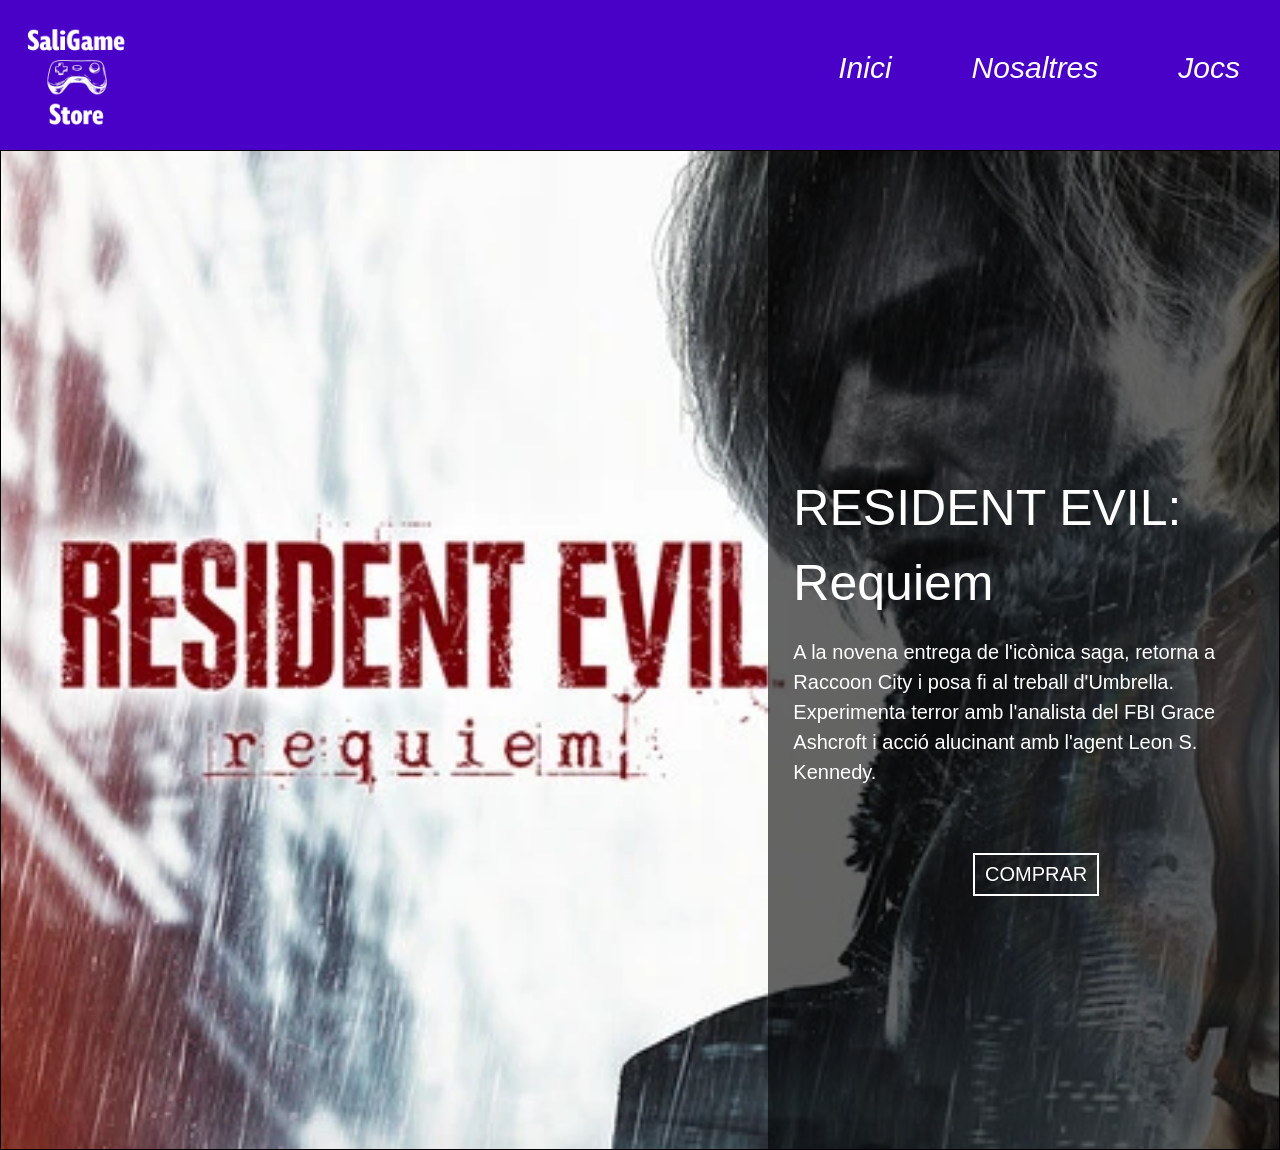
<file: index.html>
<!DOCTYPE html>
<html lang="ca">

<head>
    <meta charset="UTF-8">
    <meta name="viewport" content="width=device-width, initial-scale=1.0">
    <title>SaliGame Store</title>
    <link type="text/css" rel="stylesheet" href="./css/estils.css">
    <link href="https://cdn.jsdelivr.net/npm/bootstrap@5.3.8/dist/css/bootstrap.min.css" rel="stylesheet" integrity="sha384-sRIl4kxILFvY47J16cr9ZwB07vP4J8+LH7qKQnuqkuIAvNWLzeN8tE5YBujZqJLB" crossorigin="anonymous">
</head>

<body>
    <header>
        <div class="contenedor-encabezado">
            <div class="logo">
                <img src="./img/logo.webp" class="logo-imagen">
            </div>
            <nav>
                <ul>
                    <li class="lista-encabezado-actual"><a href="#">Inici</a></li>
                    <li class="lista-encabezado"><a href="sobrenosotros_cat.html">Nosaltres</a></li>
                    <li class="lista-encabezado"><a href="juegos_cat.html">Jocs</a></li>
                </ul>
            </nav>
        </div>
    </header>
    <div class="contenedor_juego_nuevo">
        <div class="contenedor_juego_nuevo_texto">
            <p class="juego_nuevo_titulo">RESIDENT EVIL: Requiem</p>
            <p class="juego_nuevo_subtitulo">A la novena entrega de l'icònica saga, retorna a Raccoon City i posa fi al treball d'Umbrella. Experimenta terror amb l'analista del FBI Grace Ashcroft i acció alucinant amb l'agent Leon S. Kennedy.</p>
            <a href="juegos/re_requiem_cat.html" class="boton_juego_nuevo">COMPRAR</a>
        </div>
    </div>

</body>

</html>
</file>
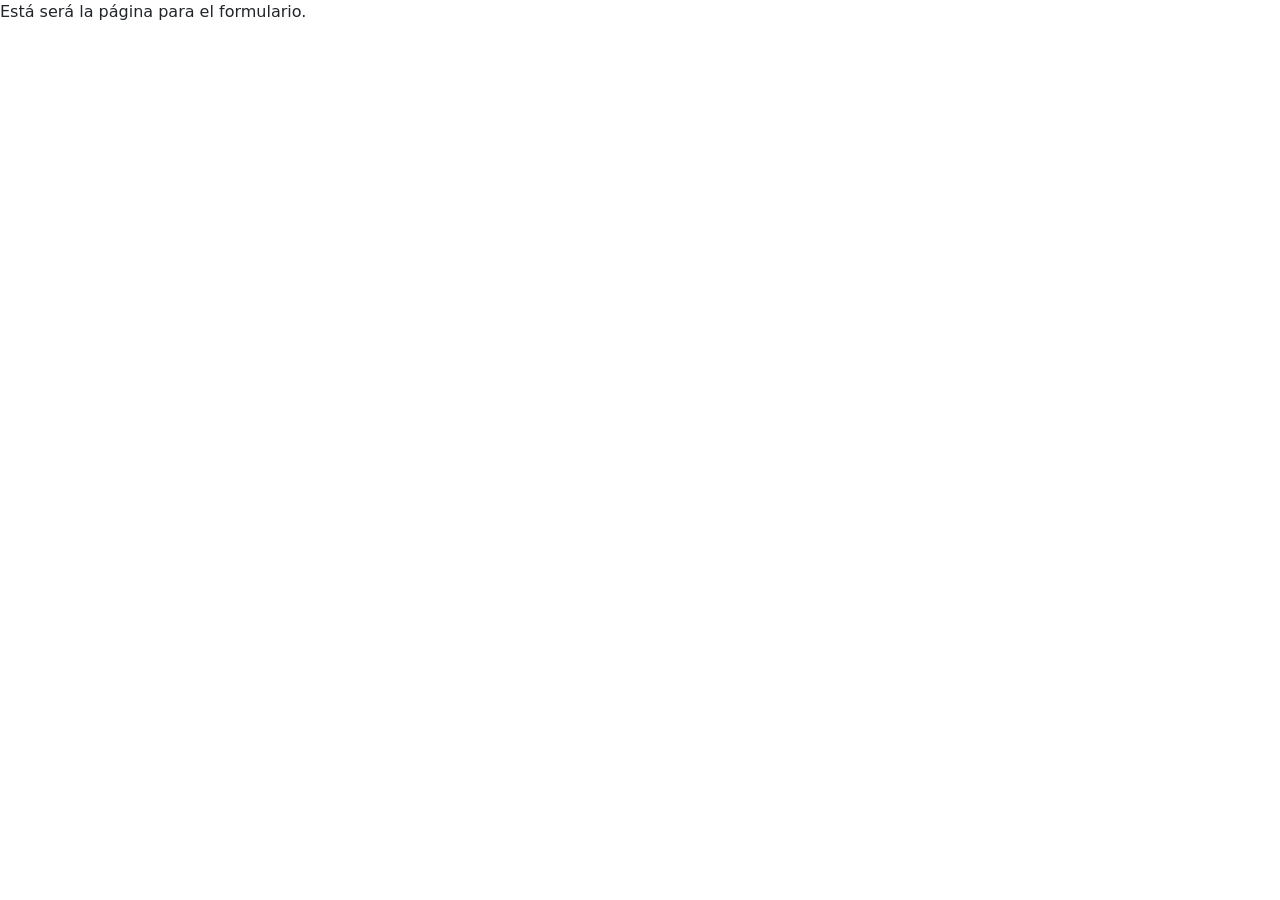
<file: formulario.html>
<!DOCTYPE html>
<html lang="ca">

<head>
    <meta charset="UTF-8">
    <meta name="viewport" content="width=device-width, initial-scale=1.0">
    <title>Formulario</title>
    <link type="text/css" rel="stylesheet" href="./css/estils.css">
    <link href="https://cdn.jsdelivr.net/npm/bootstrap@5.3.8/dist/css/bootstrap.min.css" rel="stylesheet" integrity="sha384-sRIl4kxILFvY47J16cr9ZwB07vP4J8+LH7qKQnuqkuIAvNWLzeN8tE5YBujZqJLB" crossorigin="anonymous">
</head>
<body>
    Está será la página para el formulario.
</body>
</file>
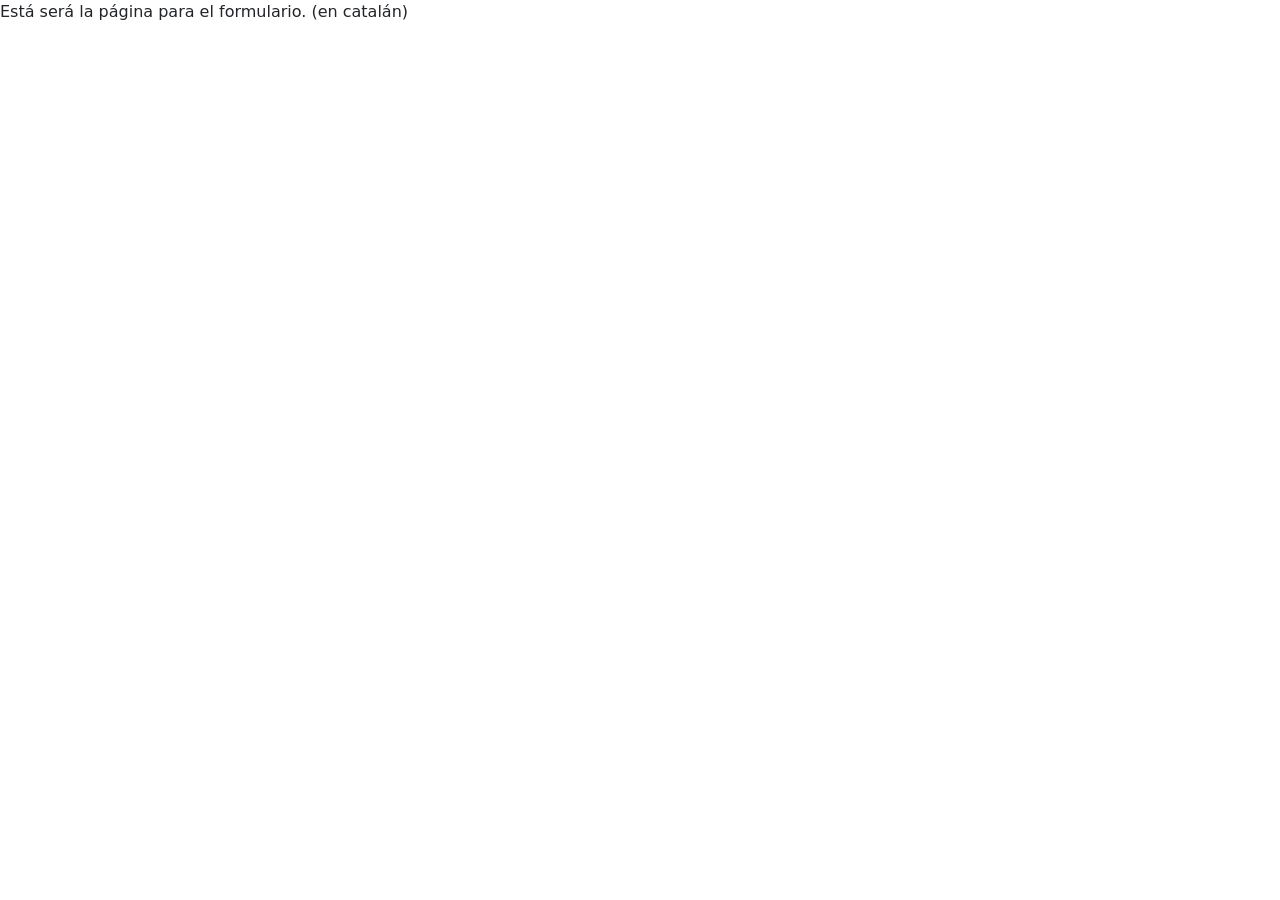
<file: formulario_cat.html>
<!DOCTYPE html>
<html lang="ca">

<head>
    <meta charset="UTF-8">
    <meta name="viewport" content="width=device-width, initial-scale=1.0">
    <title>Formulario</title>
    <link type="text/css" rel="stylesheet" href="./css/estils.css">
    <link href="https://cdn.jsdelivr.net/npm/bootstrap@5.3.8/dist/css/bootstrap.min.css" rel="stylesheet" integrity="sha384-sRIl4kxILFvY47J16cr9ZwB07vP4J8+LH7qKQnuqkuIAvNWLzeN8tE5YBujZqJLB" crossorigin="anonymous">
</head>
<body>
    Está será la página para el formulario. (en catalán)
</body>
</file>
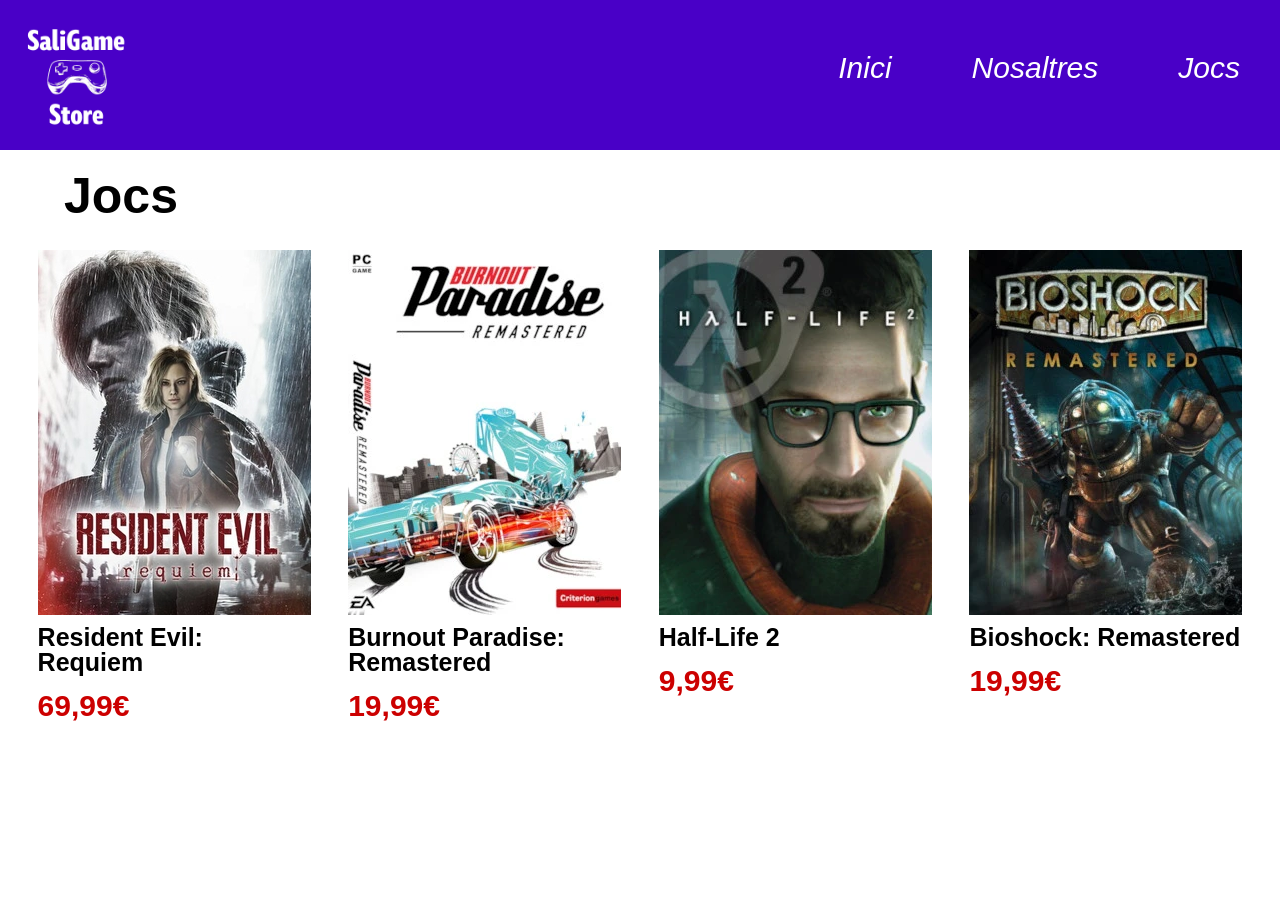
<file: juegos_cat.html>
<!DOCTYPE html>
<html lang="ca">

<head>
    <meta charset="UTF-8">
    <meta name="viewport" content="width=device-width, initial-scale=1.0">
    <title>Jocs</title>
    <link type="text/css" rel="stylesheet" href="./css/estils.css">
    <link href="https://cdn.jsdelivr.net/npm/bootstrap@5.3.8/dist/css/bootstrap.min.css" rel="stylesheet" integrity="sha384-sRIl4kxILFvY47J16cr9ZwB07vP4J8+LH7qKQnuqkuIAvNWLzeN8tE5YBujZqJLB" crossorigin="anonymous">
</head>
<body>
    <header>
        <div class="contenedor-encabezado">
            <div class="logo">
                <img src="./img/logo.webp" class="logo-imagen">
            </div>
            <nav>
                <ul>
                    <li class="lista-encabezado-actual"><a href="index.html">Inici</a></li>
                    <li class="lista-encabezado"><a href="sobrenosotros_cat.html">Nosaltres</a></li>
                    <li class="lista-encabezado"><a href="juegos_cat.html">Jocs</a></li>
                </ul>
            </nav>
        </div>
    </header>
    <div class="contenedor_productos_arriba">
        <h1 class="lista_juegos_titulo">Jocs</h1>
    </div>
    <div class="contenedor_productos">
        <div class="contenedor_productos_juego">
            <a href="juegos/re_requiem_cat.html"><img src="img/requiem_vert.webp"></a>
            <p class="productos_titulo">Resident Evil: Requiem</p>
            <p class="productos_precio">69,99€</p>
        </div>
        <div class="contenedor_productos_juego">
            <a href="juegos/burnoutparadise_cat.html"><img src="img/burnoutparadise_vert.webp"></a>
            <p class="productos_titulo">Burnout Paradise: Remastered</p>
            <p class="productos_precio">19,99€</p>
        </div>
        <div class="contenedor_productos_juego">
            <a href="juegos/halflife2_cat.html"><img src="img/halflife2_vert.webp"></a>
            <p class="productos_titulo">Half-Life 2</p>
            <p class="productos_precio">9,99€</p>
        </div>
        <div class="contenedor_productos_juego">
            <a href="juegos/bioshock_cat.html"><img src="img/bioshock_vert.webp"></a>
            <p class="productos_titulo">Bioshock: Remastered</p>
            <p class="productos_precio">19,99€</p>
        </div>
    </div>
</body>
</file>
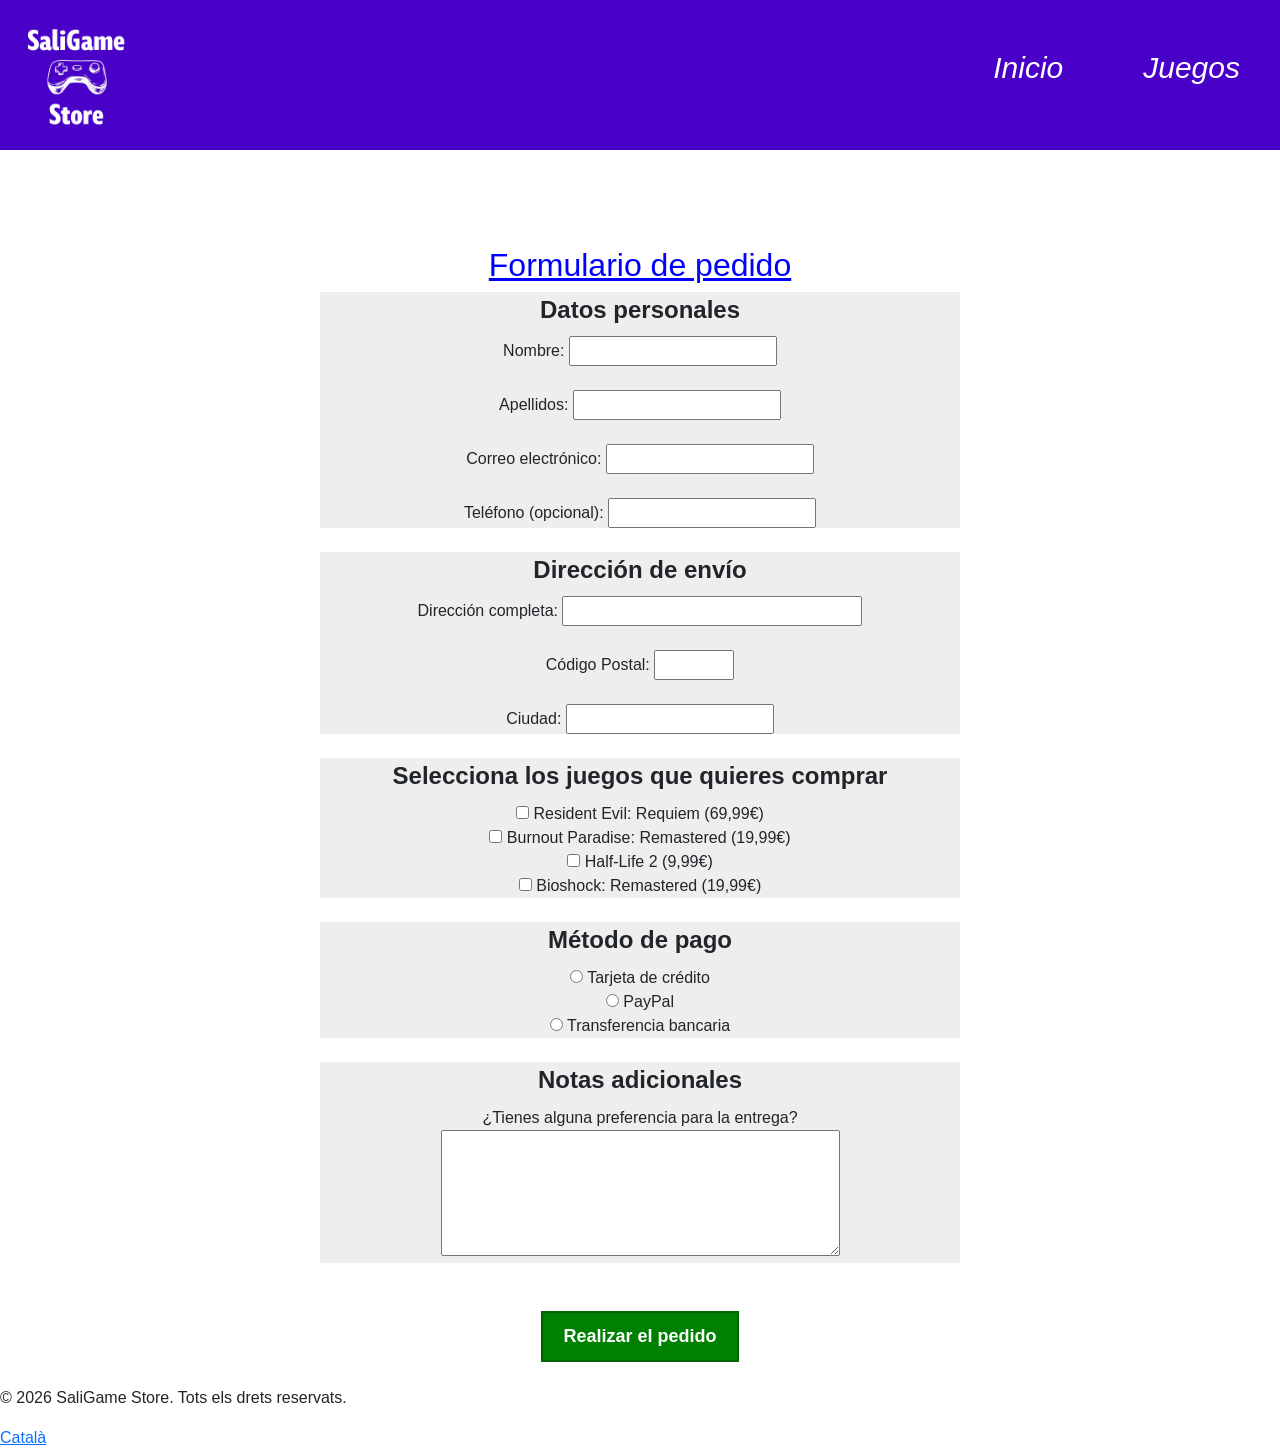
<file: es/formulario_es.html>
<!DOCTYPE html>
<html lang="es">
<head>
    <meta charset="UTF-8"> 
    <meta name="viewport" content="width=device-width, initial-scale=1.0">
    <title>Formulario de pedido - SaliGame Store</title> <!-- Título de la pestaña -->
    <link type="text/css" rel="stylesheet" href="../css/estils.css"> <!-- CSS -->
    <link rel="icon" type="image/webp" href="../img/logo.webp"> <!-- Icona -->
    <link href="https://cdn.jsdelivr.net/npm/bootstrap@5.3.8/dist/css/bootstrap.min.css" rel="stylesheet" integrity="sha384-sRIl4kxILFvY47J16cr9ZwB07vP4J8+LH7qKQnuqkuIAvNWLzeN8tE5YBujZqJLB" crossorigin="anonymous"> <!-- Bootstrap -->
</head>

<body>
    <header> <!-- Parte superior de la página (encabezado) -->
        <div class="contenedor-encabezado"> <!-- Caja para el menú de navegación y el logo -->
            <div class="logo"> <!-- Caja del logo -->
                <img src="../img/logo.webp" class="logo-imagen" alt="Logo de SaliGame"> <!-- Imagen del logo -->
            </div>
            <nav> <!-- Menú de navegación -->
                <ul> <!-- Lista de botones del menú -->
                    <li class="lista-encabezado"><a href="../es/index.html">Inicio</a></li> <!-- Botón de inicio -->
                    <li class="lista-encabezado-actual"><a href="../es/juegos_es.html">Juegos</a></li> <!-- Botón de juegos actual -->
                </ul>
            </nav>
        </div>
        <div class="header-info"> <!-- Barra de información de la tienda -->
            <h1 class="header-titol">SaliGame Store</h1> <!-- Título principal de la tienda -->
            <p class="header-descripcio">Tu tienda de videojuegos de confianza. Descubre los mejores títulos al mejor precio.</p> <!-- Descripción de la tienda -->
        </div>
    </header>

    <center> <!-- Etiqueta para centrar todo el texto -->
        <h2 style="color: blue; text-decoration: underline;">Formulario de pedido</h2> <!-- Título del formulario -->
        
        <form action="#" method="post"> <!-- Formulario para enviar datos -->
            
            <fieldset style="width: 50%; background-color: #eeeeee;"> <!-- Caja de los datos personales -->
                <legend><b>Datos personales</b></legend> <!-- Título de la caja en negrita -->
                Nombre: <input type="text" name="nom"> <!-- Casilla de nombre -->
                <br><br> <!-- Saltos de línea -->
                Apellidos: <input type="text" name="cognoms"> <!-- Casilla de apellidos -->
                <br><br> <!-- Saltos de línea -->
                Correo electrónico: <input type="email" name="email"> <!-- Casilla de email -->
                <br><br> <!-- Salto de línea -->
                Teléfono (opcional): <input type="tel" name="telefon"> <!-- Casilla de teléfono -->
            </fieldset>

            <br> <!-- Salto de línea -->

            <fieldset style="width: 50%; background-color: #eeeeee;"> <!-- Caja de la dirección -->
                <legend><b>Dirección de envío</b></legend> <!-- Título -->
                Dirección completa: <input type="text" name="adreca" style="width: 300px;"> <!-- Casilla de dirección -->
                <br><br> <!-- Saltos -->
                Código Postal: <input type="text" name="cp" style="width: 80px;"> <!-- Casilla de código postal -->
                <br><br> <!-- Salto -->
                Ciudad: <input type="text" name="ciutat"> <!-- Casilla de ciudad -->
            </fieldset>

            <br> <!-- Salto -->

            <fieldset style="width: 50%; background-color: #eeeeee;"> <!-- Caja para juegos -->
                <legend><b>Selecciona los juegos que quieres comprar</b></legend> <!-- Título -->
                <!-- Opciones de juegos con checkbox -->
                <input type="checkbox" name="jocs" value="requiem"> Resident Evil: Requiem (69,99€)
                <br> <!-- Salto -->
                <input type="checkbox" name="jocs" value="burnout"> Burnout Paradise: Remastered (19,99€)
                <br> <!-- Salto -->
                <input type="checkbox" name="jocs" value="halflife"> Half-Life 2 (9,99€)
                <br> <!-- Salto -->
                <input type="checkbox" name="jocs" value="bioshock"> Bioshock: Remastered (19,99€)
            </fieldset>

            <br> <!-- Salto -->

            <fieldset style="width: 50%; background-color: #eeeeee;"> <!-- Caja para método de pago -->
                <legend><b>Método de pago</b></legend> <!-- Título -->
                <!-- Opciones de pago con botones de opción (radio) -->
                <input type="radio" name="pagament" value="targeta"> Tarjeta de crédito
                <br> <!-- Salto -->
                <input type="radio" name="pagament" value="paypal"> PayPal
                <br> <!-- Salto -->
                <input type="radio" name="pagament" value="transferencia"> Transferencia bancaria
            </fieldset>

            <br> <!-- Salto -->

            <fieldset style="width: 50%; background-color: #eeeeee;"> <!-- Caja para las notas -->
                <legend><b>Notas adicionales</b></legend> <!-- Título -->
                ¿Tienes alguna preferencia para la entrega?<br> <!-- Texto -->
                <textarea name="notes" rows="5" cols="40"></textarea> <!-- Área de texto -->
            </fieldset>

            <br><br> <!-- Hueco antes del botón -->
            
            <!-- Botón de enviar pedido -->
            <button type="submit" style="background-color: green; color: white; border: 2px solid darkgreen; padding: 10px 20px; font-size: 18px; font-weight: bold; cursor: pointer;">
                Realizar el pedido
            </button>
            <br><br> <!-- Hueco después del botón -->
        </form>
    </center>

    <footer> <!-- Pie de página -->
        <div class="footer-contenido"> <!-- Contenido del pie de página -->
            <p>&copy; 2026 SaliGame Store. Tots els drets reservats.</p> <!-- Copyright -->
            <a href="../formulario_cat.html" class="footer-idioma">Català</a> <!-- Enlace para cambiar el idioma -->
        </div>
    </footer>
</body>
</html>
</file>
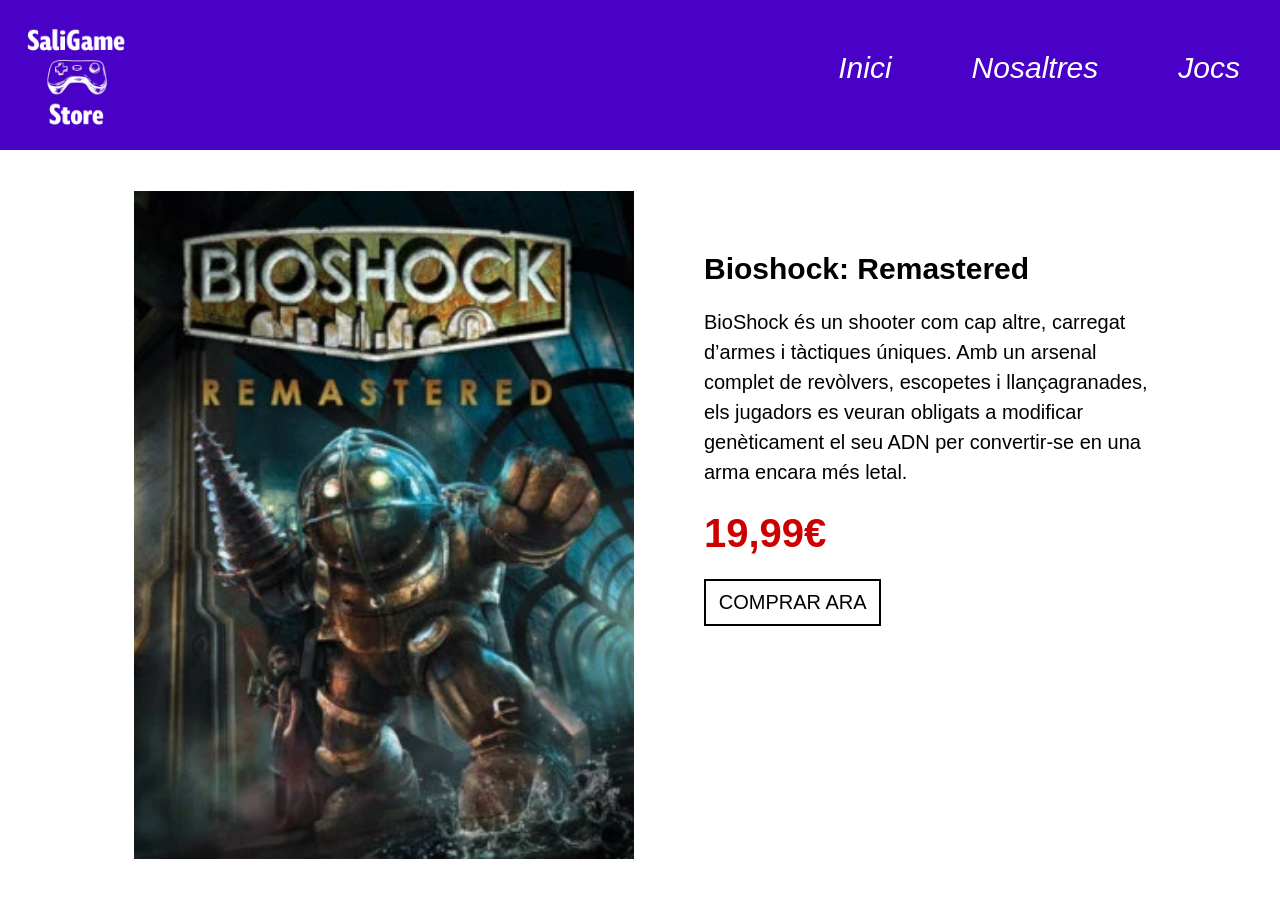
<file: juegos/bioshock_cat.html>
<!DOCTYPE html>
<html lang="en">
<head>
    <meta charset="UTF-8">
    <meta name="viewport" content="width=device-width, initial-scale=1.0">
    <title>Burnout Paradise: Remastered</title>
    <link type="text/css" rel="stylesheet" href="../css/estils.css">
    <link href="https://cdn.jsdelivr.net/npm/bootstrap@5.3.8/dist/css/bootstrap.min.css" rel="stylesheet" integrity="sha384-sRIl4kxILFvY47J16cr9ZwB07vP4J8+LH7qKQnuqkuIAvNWLzeN8tE5YBujZqJLB" crossorigin="anonymous">
</head>
<body>
    <header>
        <div class="contenedor-encabezado">
            <div class="logo">
                <img src="../img/logo.webp" class="logo-imagen">
            </div>
            <nav>
                <ul>
                    <li class="lista-encabezado-actual"><a href="../index.html">Inici</a></li>
                    <li class="lista-encabezado"><a href="sobrenosotros_cat.html">Nosaltres</a></li>
                    <li class="lista-encabezado"><a href="juegos_cat.html">Jocs</a></li>
                </ul>
            </nav>
        </div>
    </header>
    <div class="contenedor_tienda_juego">
        <div class="contenedor_tienda_juego_portada">
            <img class="portada_juego_grande" src="../img/bioshock_vert.webp">
        </div>
        <div class="contenedor_tienda_juego_detalles">
            <p class="juego_detalles_titulo">Bioshock: Remastered</p>
            <p class="juego_detalles_descripcion">BioShock és un shooter com cap altre, carregat d’armes i tàctiques úniques. Amb un arsenal complet de revòlvers, escopetes i llançagranades, els jugadors es veuran obligats a modificar genèticament el seu ADN per convertir-se en una arma encara més letal.</p>
            <p class="juego_detalles_precio">19,99€</p>
            <a href="../es/formulario_es.html" class="boton_comprar">COMPRAR ARA</a>
        </div>
    </div>
</body>
</html>
</file>
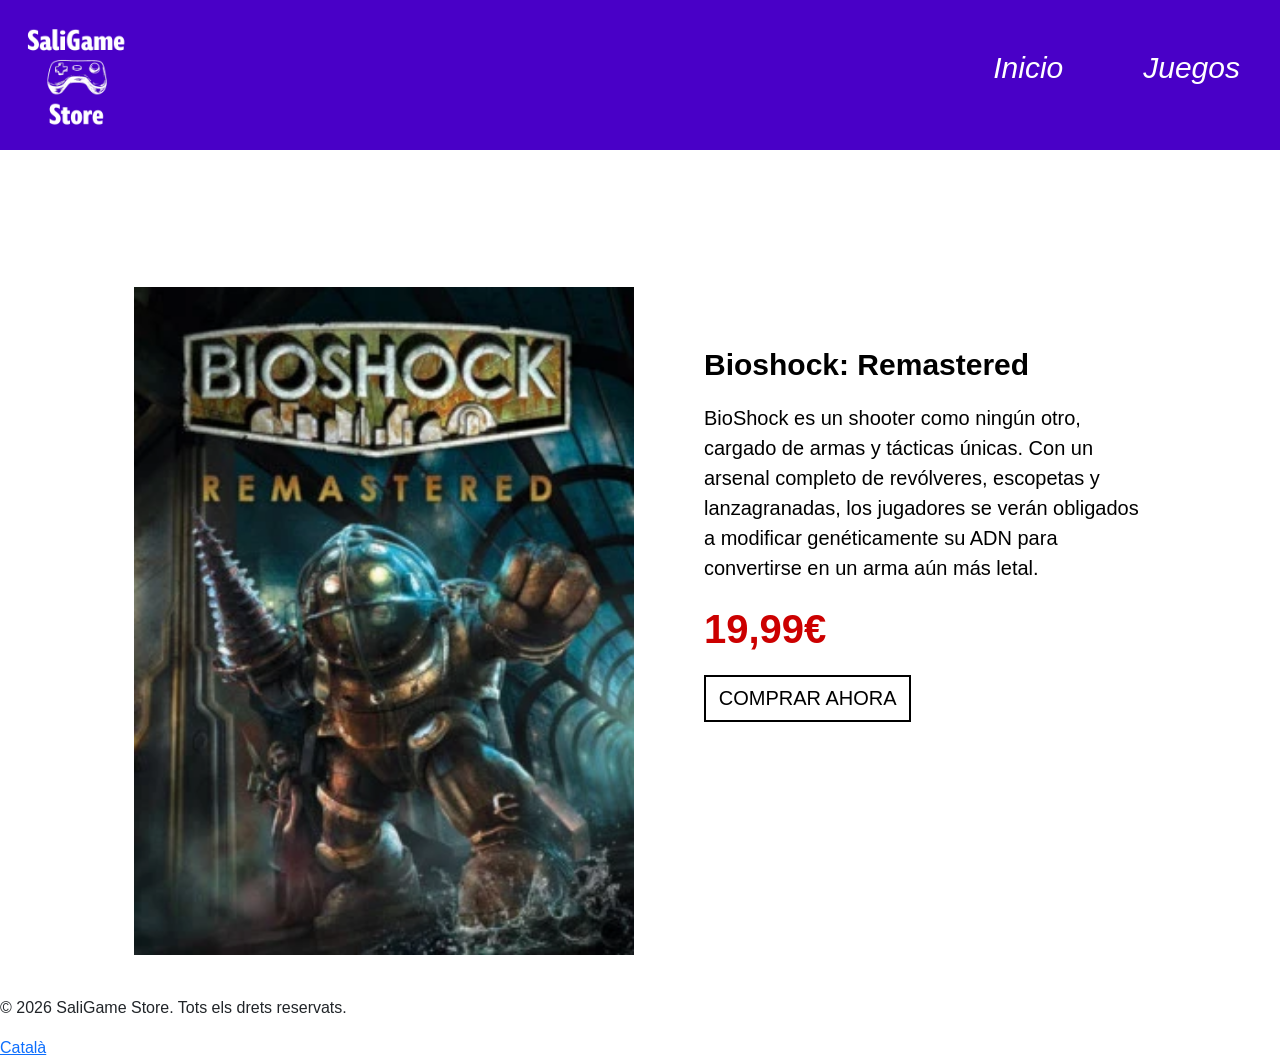
<file: juegos/bioshock_es.html>
<!DOCTYPE html>
<html lang="es">
<head>
    <meta charset="UTF-8"> 
    <meta name="viewport" content="width=device-width, initial-scale=1.0">
    <title>Bioshock: Remastered - SaliGame Store</title> <!-- Título de la pestaña -->
    <link type="text/css" rel="stylesheet" href="../css/estils.css"> <!-- CSS -->
    <link rel="icon" type="image/webp" href="../img/logo.webp"> <!-- Icona -->
    <link href="https://cdn.jsdelivr.net/npm/bootstrap@5.3.8/dist/css/bootstrap.min.css" rel="stylesheet" integrity="sha384-sRIl4kxILFvY47J16cr9ZwB07vP4J8+LH7qKQnuqkuIAvNWLzeN8tE5YBujZqJLB" crossorigin="anonymous"> <!-- Bootstrap -->
</head>

<body>
    <header> <!-- Parte superior de la página (encabezado) -->
        <div class="contenedor-encabezado"> <!-- Caja para el menú de navegación y el logo -->
            <div class="logo"> <!-- Caja del logo -->
                <img src="../img/logo.webp" class="logo-imagen" alt="Logo de SaliGame"> <!-- Imagen del logo -->
            </div>
            <nav> <!-- Menú de navegación -->
                <ul> <!-- Lista de botones del menú -->
                    <li class="lista-encabezado"><a href="../es/index.html">Inicio</a></li> <!-- Botón de inicio -->
                    <li class="lista-encabezado-actual"><a href="../es/juegos_es.html">Juegos</a></li> <!-- Botón de juegos actual -->
                </ul>
            </nav>
        </div>
        <div class="header-info"> <!-- Barra de información de la tienda -->
            <h1 class="header-titol">SaliGame Store</h1> <!-- Título principal de la tienda -->
            <p class="header-descripcio">Tu tienda de videojuegos de confianza. Descubre los mejores títulos al mejor precio.</p> <!-- Descripción de la tienda -->
        </div>
    </header>

    <div class="contenedor_tienda_juego"> <!-- Caja general para agrupar la portada y el texto -->
        <div class="contenedor_tienda_juego_portada"> <!-- Mitad izquierda para la portada -->
            <img class="portada_juego_grande" src="../img/bioshock_vert.webp" alt="Bioshock: Remastered"> <!-- Imagen de la portada -->
        </div>
        <div class="contenedor_tienda_juego_detalles"> <!-- Mitad derecha para los detalles y botón -->
            <p class="juego_detalles_titulo">Bioshock: Remastered</p> <!-- Nombre del juego -->
            <p class="juego_detalles_descripcion">BioShock es un shooter como ningún otro, cargado de armas y tácticas únicas. Con un arsenal completo de revólveres, escopetas y lanzagranadas, los jugadores se verán obligados a modificar genéticamente su ADN para convertirse en un arma aún más letal.</p> <!-- Descripción del juego -->
            <p class="juego_detalles_precio">19,99€</p> <!-- Precio del juego -->
            <a href="../es/formulario_es.html" class="boton_comprar">COMPRAR AHORA</a> <!-- Botón para comprar el juego -->
        </div>
    </div>

    <footer> <!-- Pie de página -->
        <div class="footer-contenido"> <!-- Contenido del pie de página -->
            <p>&copy; 2026 SaliGame Store. Tots els drets reservats.</p> <!-- Copyright -->
            <a href="bioshock_cat.html" class="footer-idioma">Català</a> <!-- Enlace para cambiar el idioma -->
        </div>
    </footer>
</body>
</html>
</file>
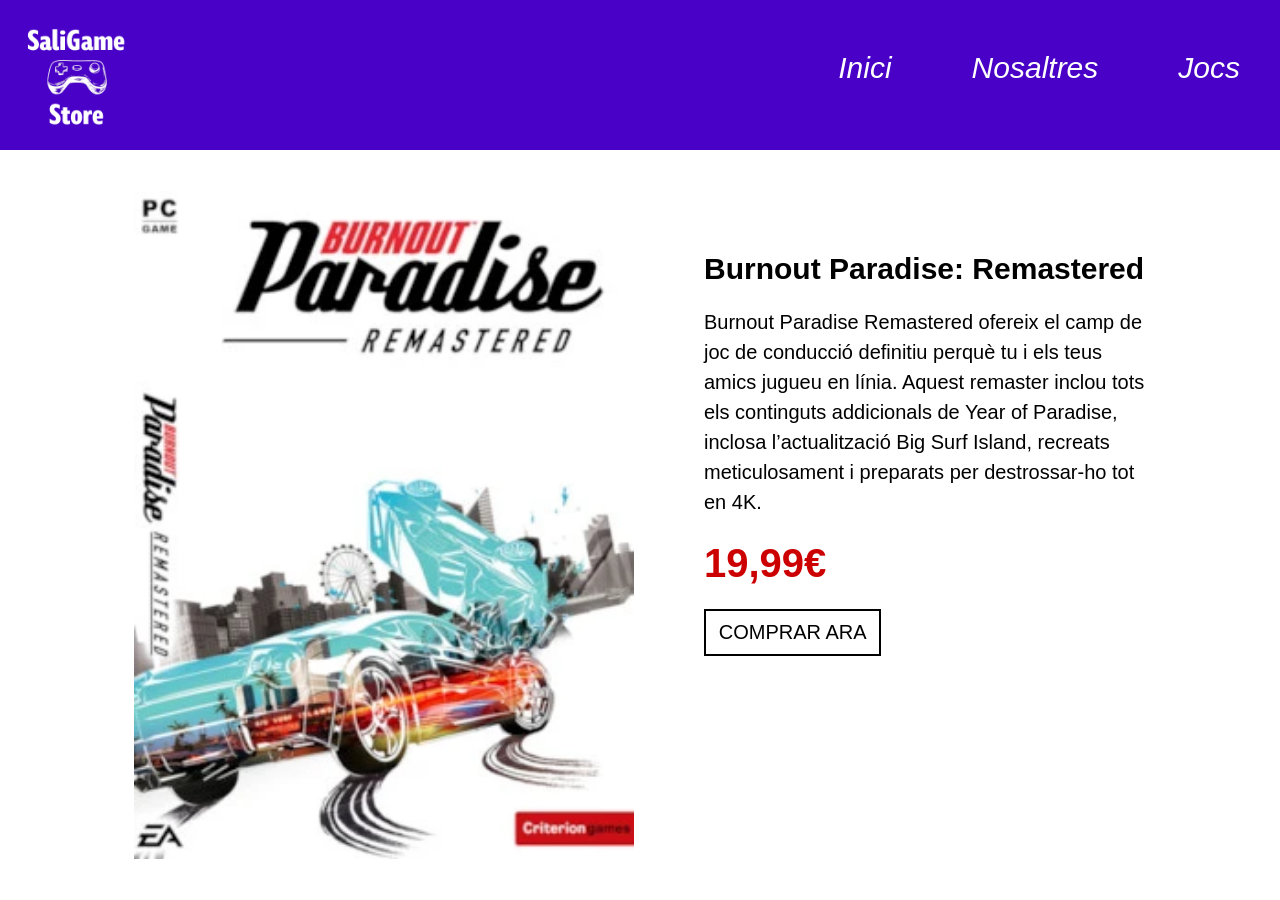
<file: juegos/burnoutparadise_cat.html>
<!DOCTYPE html>
<html lang="en">
<head>
    <meta charset="UTF-8">
    <meta name="viewport" content="width=device-width, initial-scale=1.0">
    <title>Burnout Paradise: Remastered</title>
    <link type="text/css" rel="stylesheet" href="../css/estils.css">
    <link href="https://cdn.jsdelivr.net/npm/bootstrap@5.3.8/dist/css/bootstrap.min.css" rel="stylesheet" integrity="sha384-sRIl4kxILFvY47J16cr9ZwB07vP4J8+LH7qKQnuqkuIAvNWLzeN8tE5YBujZqJLB" crossorigin="anonymous">
</head>
<body>
    <header>
        <div class="contenedor-encabezado">
            <div class="logo">
                <img src="../img/logo.webp" class="logo-imagen">
            </div>
            <nav>
                <ul>
                    <li class="lista-encabezado-actual"><a href="../index.html">Inici</a></li>
                    <li class="lista-encabezado"><a href="sobrenosotros_cat.html">Nosaltres</a></li>
                    <li class="lista-encabezado"><a href="juegos_cat.html">Jocs</a></li>
                </ul>
            </nav>
        </div>
    </header>
    <div class="contenedor_tienda_juego">
        <div class="contenedor_tienda_juego_portada">
            <img class="portada_juego_grande" src="../img/burnoutparadise_vert.webp">
        </div>
        <div class="contenedor_tienda_juego_detalles">
            <p class="juego_detalles_titulo">Burnout Paradise: Remastered</p>
            <p class="juego_detalles_descripcion">Burnout Paradise Remastered ofereix el camp de joc de conducció definitiu perquè tu i els teus amics jugueu en línia. Aquest remaster inclou tots els continguts addicionals de Year of Paradise, inclosa l’actualització Big Surf Island, recreats meticulosament i preparats per destrossar-ho tot en 4K.</p>
            <p class="juego_detalles_precio">19,99€</p>
            <a href="../es/formulario_es.html" class="boton_comprar">COMPRAR ARA</a>
        </div>
    </div>
</body>
</html>
</file>
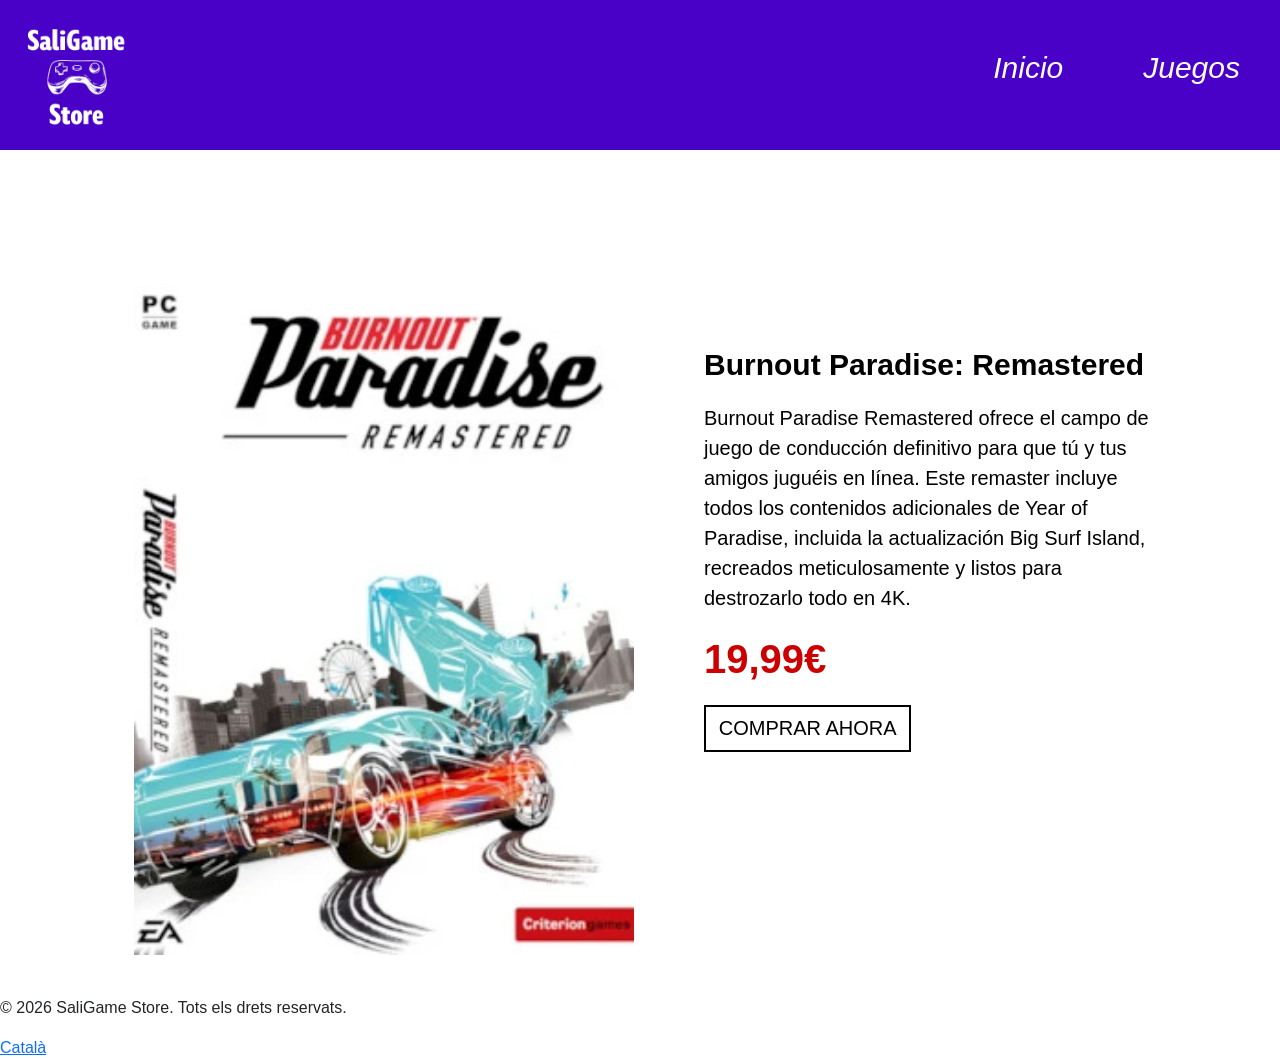
<file: juegos/burnoutparadise_es.html>
<!DOCTYPE html>
<html lang="es">
<head>
    <meta charset="UTF-8"> 
    <meta name="viewport" content="width=device-width, initial-scale=1.0">
    <title>Burnout Paradise: Remastered - SaliGame Store</title> <!-- Título de la pestaña -->
    <link type="text/css" rel="stylesheet" href="../css/estils.css"> <!-- CSS -->
    <link rel="icon" type="image/webp" href="../img/logo.webp"> <!-- Icona -->
    <link href="https://cdn.jsdelivr.net/npm/bootstrap@5.3.8/dist/css/bootstrap.min.css" rel="stylesheet" integrity="sha384-sRIl4kxILFvY47J16cr9ZwB07vP4J8+LH7qKQnuqkuIAvNWLzeN8tE5YBujZqJLB" crossorigin="anonymous"> <!-- Bootstrap -->
</head>

<body>
    <header> <!-- Parte superior de la página (encabezado) -->
        <div class="contenedor-encabezado"> <!-- Caja para el menú de navegación y el logo -->
            <div class="logo"> <!-- Caja del logo -->
                <img src="../img/logo.webp" class="logo-imagen" alt="Logo de SaliGame"> <!-- Imagen del logo -->
            </div>
            <nav> <!-- Menú de navegación -->
                <ul> <!-- Lista de botones del menú -->
                    <li class="lista-encabezado"><a href="../es/index.html">Inicio</a></li> <!-- Botón de inicio -->
                    <li class="lista-encabezado-actual"><a href="../es/juegos_es.html">Juegos</a></li> <!-- Botón de juegos actual -->
                </ul>
            </nav>
        </div>
        <div class="header-info"> <!-- Barra de información de la tienda -->
            <h1 class="header-titol">SaliGame Store</h1> <!-- Título principal de la tienda -->
            <p class="header-descripcio">Tu tienda de videojuegos de confianza. Descubre los mejores títulos al mejor precio.</p> <!-- Descripción de la tienda -->
        </div>
    </header>

    <div class="contenedor_tienda_juego"> <!-- Caja general para agrupar la portada y el texto -->
        <div class="contenedor_tienda_juego_portada"> <!-- Mitad izquierda para la portada -->
            <img class="portada_juego_grande" src="../img/burnoutparadise_vert.webp" alt="Burnout Paradise: Remastered"> <!-- Imagen de la portada -->
        </div>
        <div class="contenedor_tienda_juego_detalles"> <!-- Mitad derecha para los detalles y botón -->
            <p class="juego_detalles_titulo">Burnout Paradise: Remastered</p> <!-- Nombre del juego -->
            <p class="juego_detalles_descripcion">Burnout Paradise Remastered ofrece el campo de juego de conducción definitivo para que tú y tus amigos juguéis en línea. Este remaster incluye todos los contenidos adicionales de Year of Paradise, incluida la actualización Big Surf Island, recreados meticulosamente y listos para destrozarlo todo en 4K.</p> <!-- Descripción del juego -->
            <p class="juego_detalles_precio">19,99€</p> <!-- Precio del juego -->
            <a href="../es/formulario_es.html" class="boton_comprar">COMPRAR AHORA</a> <!-- Botón para comprar el juego -->
        </div>
    </div>

    <footer> <!-- Pie de página -->
        <div class="footer-contenido"> <!-- Contenido del pie de página -->
            <p>&copy; 2026 SaliGame Store. Tots els drets reservats.</p> <!-- Copyright -->
            <a href="burnoutparadise_cat.html" class="footer-idioma">Català</a> <!-- Enlace para cambiar el idioma -->
        </div>
    </footer>
</body>
</html>
</file>
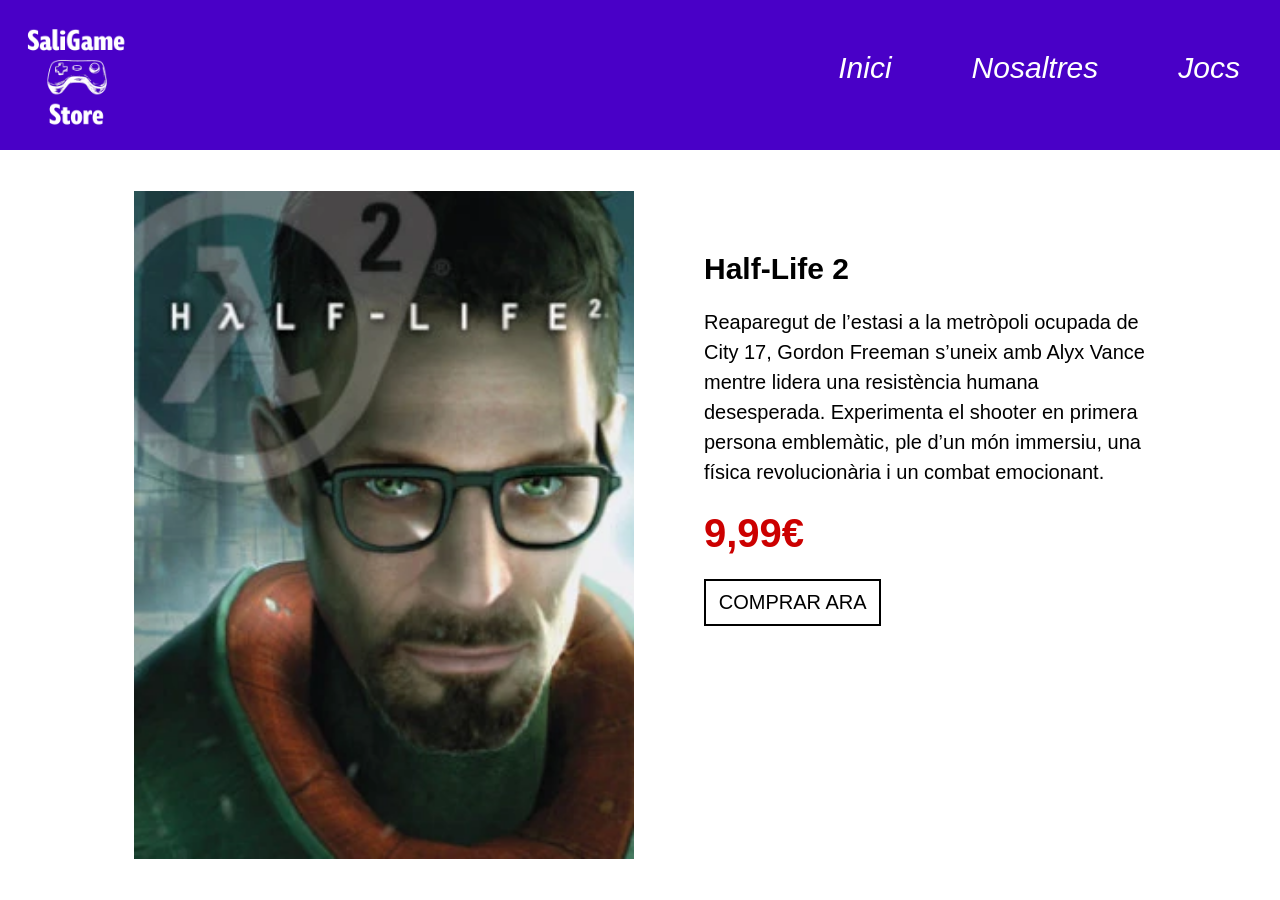
<file: juegos/halflife2_cat.html>
<!DOCTYPE html>
<html lang="en">
<head>
    <meta charset="UTF-8">
    <meta name="viewport" content="width=device-width, initial-scale=1.0">
    <title>Half-Life 2</title>
    <link type="text/css" rel="stylesheet" href="../css/estils.css">
    <link href="https://cdn.jsdelivr.net/npm/bootstrap@5.3.8/dist/css/bootstrap.min.css" rel="stylesheet" integrity="sha384-sRIl4kxILFvY47J16cr9ZwB07vP4J8+LH7qKQnuqkuIAvNWLzeN8tE5YBujZqJLB" crossorigin="anonymous">
</head>
<body>
    <header>
        <div class="contenedor-encabezado">
            <div class="logo">
                <img src="../img/logo.webp" class="logo-imagen">
            </div>
            <nav>
                <ul>
                    <li class="lista-encabezado-actual"><a href="../index.html">Inici</a></li>
                    <li class="lista-encabezado"><a href="sobrenosotros_cat.html">Nosaltres</a></li>
                    <li class="lista-encabezado"><a href="juegos_cat.html">Jocs</a></li>
                </ul>
            </nav>
        </div>
    </header>
    <div class="contenedor_tienda_juego">
        <div class="contenedor_tienda_juego_portada">
            <img class="portada_juego_grande" src="../img/halflife2_vert.webp">
        </div>
        <div class="contenedor_tienda_juego_detalles">
            <p class="juego_detalles_titulo">Half-Life 2</p>
            <p class="juego_detalles_descripcion">Reaparegut de l’estasi a la metròpoli ocupada de City 17, Gordon Freeman s’uneix amb Alyx Vance mentre lidera una resistència humana desesperada. Experimenta el shooter en primera persona emblemàtic, ple d’un món immersiu, una física revolucionària i un combat emocionant.</p>
            <p class="juego_detalles_precio">9,99€</p>
            <a href="../es/formulario_es.html" class="boton_comprar">COMPRAR ARA</a>
        </div>
    </div>
</body>
</html>
</file>
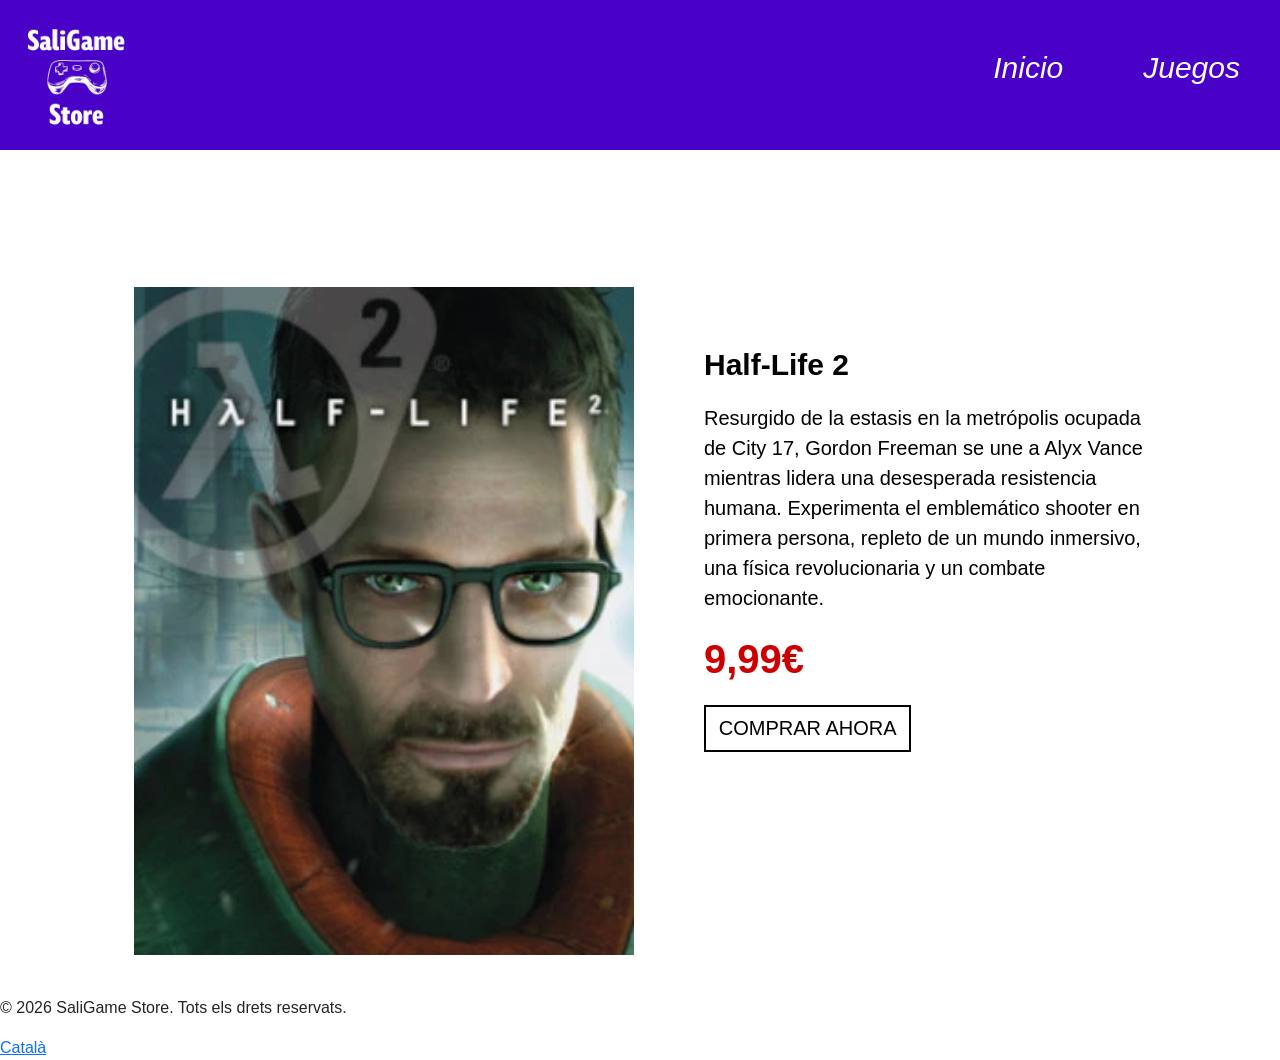
<file: juegos/halflife2_es.html>
<!DOCTYPE html>
<html lang="es">
<head>
    <meta charset="UTF-8"> 
    <meta name="viewport" content="width=device-width, initial-scale=1.0">
    <title>Half-Life 2 - SaliGame Store</title> <!-- Título de la pestaña -->
    <link type="text/css" rel="stylesheet" href="../css/estils.css"> <!-- CSS -->
    <link rel="icon" type="image/webp" href="../img/logo.webp"> <!-- Icona -->
    <link href="https://cdn.jsdelivr.net/npm/bootstrap@5.3.8/dist/css/bootstrap.min.css" rel="stylesheet" integrity="sha384-sRIl4kxILFvY47J16cr9ZwB07vP4J8+LH7qKQnuqkuIAvNWLzeN8tE5YBujZqJLB" crossorigin="anonymous"> <!-- Bootstrap -->
</head>

<body>
    <header> <!-- Parte superior de la página (encabezado) -->
        <div class="contenedor-encabezado"> <!-- Caja para el menú de navegación y el logo -->
            <div class="logo"> <!-- Caja del logo -->
                <img src="../img/logo.webp" class="logo-imagen" alt="Logo de SaliGame"> <!-- Imagen del logo -->
            </div>
            <nav> <!-- Menú de navegación -->
                <ul> <!-- Lista de botones del menú -->
                    <li class="lista-encabezado"><a href="../es/index.html">Inicio</a></li> <!-- Botón de inicio -->
                    <li class="lista-encabezado-actual"><a href="../es/juegos_es.html">Juegos</a></li> <!-- Botón de juegos actual -->
                </ul>
            </nav>
        </div>
        <div class="header-info"> <!-- Barra de información de la tienda -->
            <h1 class="header-titol">SaliGame Store</h1> <!-- Título principal de la tienda -->
            <p class="header-descripcio">Tu tienda de videojuegos de confianza. Descubre los mejores títulos al mejor precio.</p> <!-- Descripción de la tienda -->
        </div>
    </header>

    <div class="contenedor_tienda_juego"> <!-- Caja general para agrupar la portada y el texto -->
        <div class="contenedor_tienda_juego_portada"> <!-- Mitad izquierda para la portada -->
            <img class="portada_juego_grande" src="../img/halflife2_vert.webp" alt="Half-Life 2"> <!-- Imagen de la portada -->
        </div>
        <div class="contenedor_tienda_juego_detalles"> <!-- Mitad derecha para los detalles y botón -->
            <p class="juego_detalles_titulo">Half-Life 2</p> <!-- Nombre del juego -->
            <p class="juego_detalles_descripcion">Resurgido de la estasis en la metrópolis ocupada de City 17, Gordon Freeman se une a Alyx Vance mientras lidera una desesperada resistencia humana. Experimenta el emblemático shooter en primera persona, repleto de un mundo inmersivo, una física revolucionaria y un combate emocionante.</p> <!-- Descripción del juego -->
            <p class="juego_detalles_precio">9,99€</p> <!-- Precio del juego -->
            <a href="../es/formulario_es.html" class="boton_comprar">COMPRAR AHORA</a> <!-- Botón para comprar el juego -->
        </div>
    </div>

    <footer> <!-- Pie de página -->
        <div class="footer-contenido"> <!-- Contenido del pie de página -->
            <p>&copy; 2026 SaliGame Store. Tots els drets reservats.</p> <!-- Copyright -->
            <a href="halflife2_cat.html" class="footer-idioma">Català</a> <!-- Enlace para cambiar el idioma -->
        </div>
    </footer>
</body>
</html>
</file>
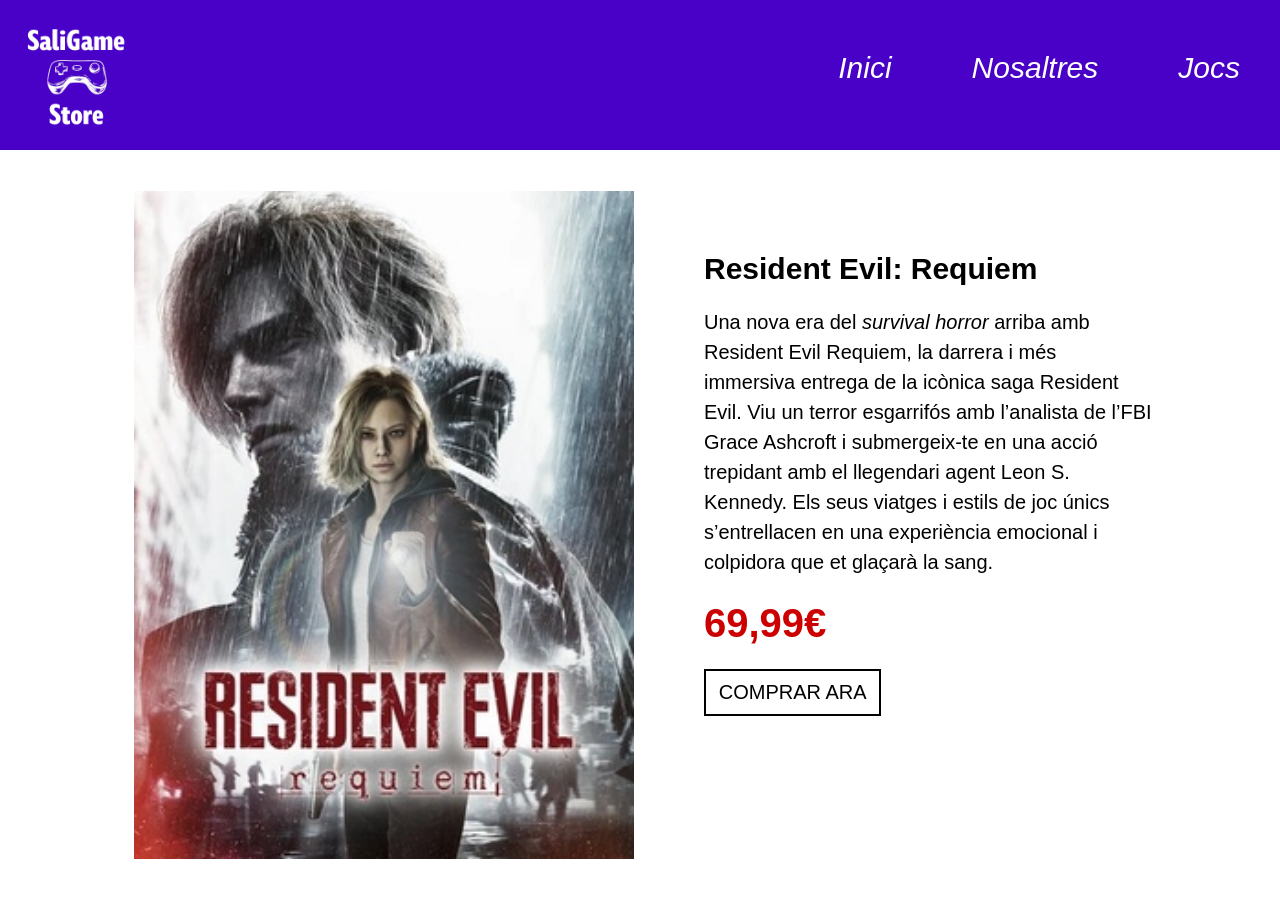
<file: juegos/re_requiem.html>
<!DOCTYPE html>
<html lang="en">
<head>
    <meta charset="UTF-8">
    <meta name="viewport" content="width=device-width, initial-scale=1.0">
    <title>Resident Evil: Requiem</title>
    <link type="text/css" rel="stylesheet" href="../css/estils.css">
    <link href="https://cdn.jsdelivr.net/npm/bootstrap@5.3.8/dist/css/bootstrap.min.css" rel="stylesheet" integrity="sha384-sRIl4kxILFvY47J16cr9ZwB07vP4J8+LH7qKQnuqkuIAvNWLzeN8tE5YBujZqJLB" crossorigin="anonymous">
</head>
<body>
    <header>
        <div class="contenedor-encabezado">
            <div class="logo">
                <img src="../img/logo.webp" class="logo-imagen">
            </div>
            <nav>
                <ul>
                    <li class="lista-encabezado-actual"><a href="../index.html">Inici</a></li>
                    <li class="lista-encabezado"><a href="sobrenosotros_cat.html">Nosaltres</a></li>
                    <li class="lista-encabezado"><a href="juegos_cat.html">Jocs</a></li>
                </ul>
            </nav>
        </div>
    </header>
    <div class="contenedor_tienda_juego">
        <div class="contenedor_tienda_juego_portada">
            <img class="portada_juego_grande" src="../img/requiem_vert.webp">
        </div>
        <div class="contenedor_tienda_juego_detalles">
            <p class="juego_detalles_titulo">Resident Evil: Requiem</p>
            <p class="juego_detalles_descripcion">Una nova era del <i>survival horror</i> arriba amb Resident Evil Requiem, la darrera i més immersiva entrega de la icònica saga Resident Evil. Viu un terror esgarrifós amb l’analista de l’FBI Grace Ashcroft i submergeix-te en una acció trepidant amb el llegendari agent Leon S. Kennedy. Els seus viatges i estils de joc únics s’entrellacen en una experiència emocional i colpidora que et glaçarà la sang.</p>
            <p class="juego_detalles_precio">69,99€</p>
            <a href="../formulario.html" class="boton_comprar">COMPRAR ARA</a>
        </div>
    </div>
</body>
</html>
</file>
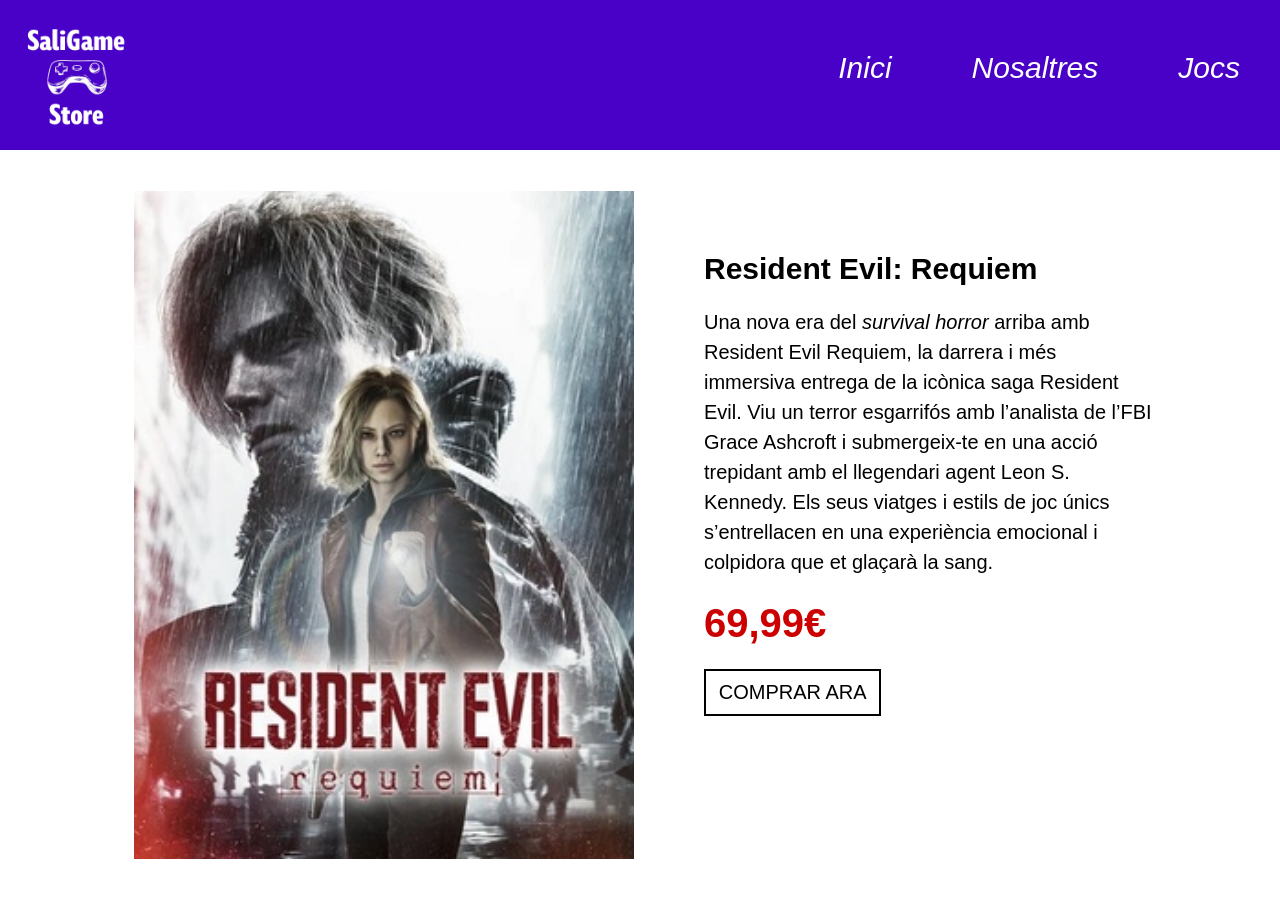
<file: juegos/re_requiem_cat.html>
<!DOCTYPE html>
<html lang="en">
<head>
    <meta charset="UTF-8">
    <meta name="viewport" content="width=device-width, initial-scale=1.0">
    <title>Resident Evil: Requiem</title>
    <link type="text/css" rel="stylesheet" href="../css/estils.css">
    <link href="https://cdn.jsdelivr.net/npm/bootstrap@5.3.8/dist/css/bootstrap.min.css" rel="stylesheet" integrity="sha384-sRIl4kxILFvY47J16cr9ZwB07vP4J8+LH7qKQnuqkuIAvNWLzeN8tE5YBujZqJLB" crossorigin="anonymous">
</head>
<body>
    <header>
        <div class="contenedor-encabezado">
            <div class="logo">
                <img src="../img/logo.webp" class="logo-imagen">
            </div>
            <nav>
                <ul>
                    <li class="lista-encabezado-actual"><a href="../index.html">Inici</a></li>
                    <li class="lista-encabezado"><a href="sobrenosotros_cat.html">Nosaltres</a></li>
                    <li class="lista-encabezado"><a href="juegos_cat.html">Jocs</a></li>
                </ul>
            </nav>
        </div>
    </header>
    <div class="contenedor_tienda_juego">
        <div class="contenedor_tienda_juego_portada">
            <img class="portada_juego_grande" src="../img/requiem_vert.webp">
        </div>
        <div class="contenedor_tienda_juego_detalles">
            <p class="juego_detalles_titulo">Resident Evil: Requiem</p>
            <p class="juego_detalles_descripcion">Una nova era del <i>survival horror</i> arriba amb Resident Evil Requiem, la darrera i més immersiva entrega de la icònica saga Resident Evil. Viu un terror esgarrifós amb l’analista de l’FBI Grace Ashcroft i submergeix-te en una acció trepidant amb el llegendari agent Leon S. Kennedy. Els seus viatges i estils de joc únics s’entrellacen en una experiència emocional i colpidora que et glaçarà la sang.</p>
            <p class="juego_detalles_precio">69,99€</p>
            <a href="../es/formulario_es.html" class="boton_comprar">COMPRAR ARA</a>
        </div>
    </div>
</body>
</html>
</file>
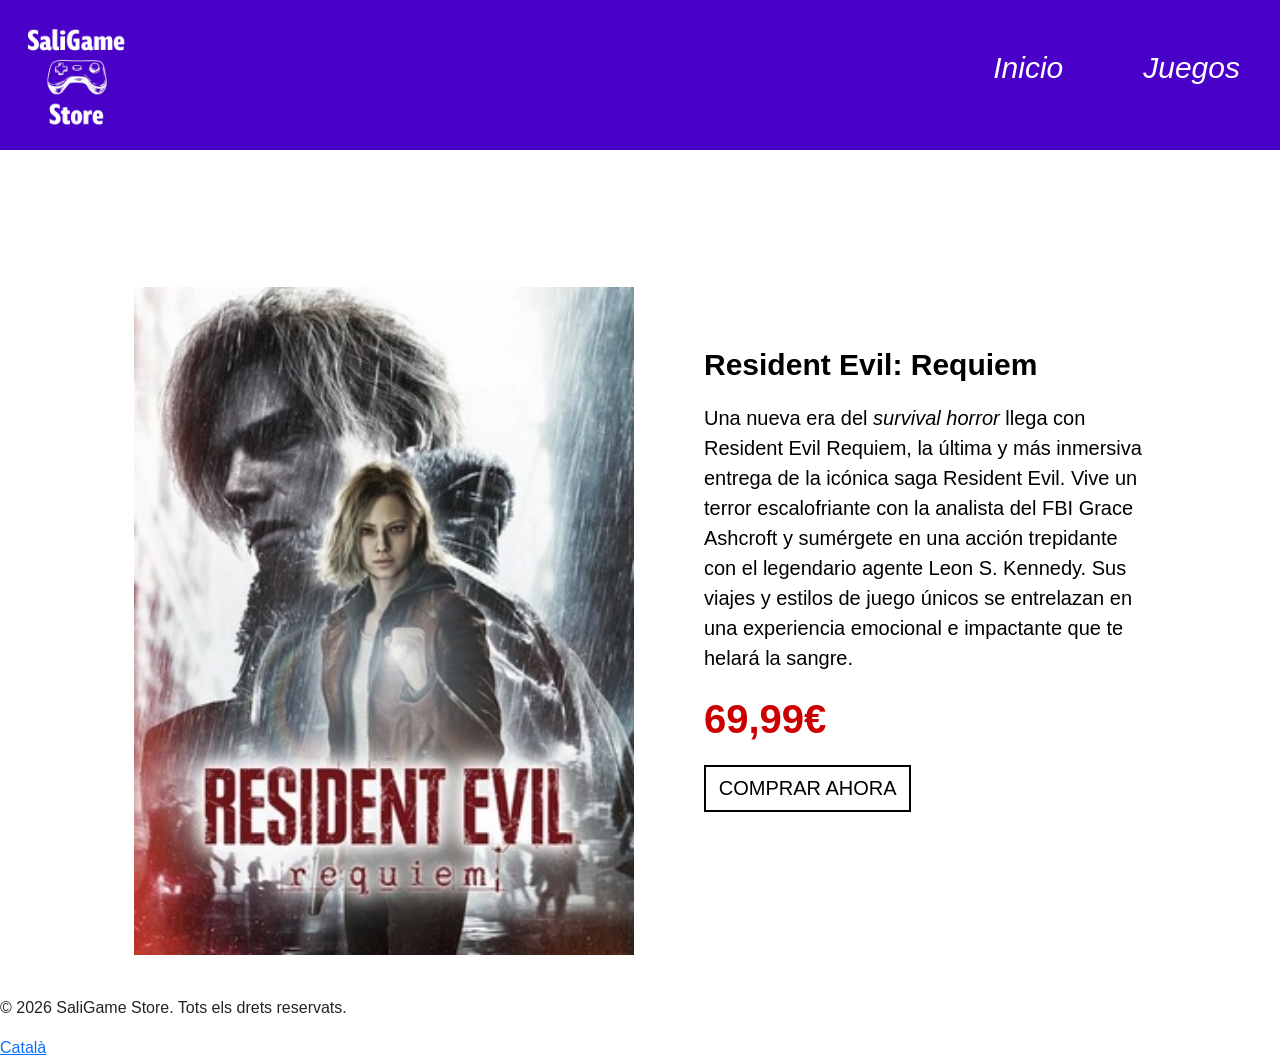
<file: juegos/re_requiem_es.html>
<!DOCTYPE html>
<html lang="es">
<head>
    <meta charset="UTF-8"> 
    <meta name="viewport" content="width=device-width, initial-scale=1.0">
    <title>Resident Evil: Requiem - SaliGame Store</title> <!-- Título de la pestaña -->
    <link type="text/css" rel="stylesheet" href="../css/estils.css"> <!-- CSS -->
    <link rel="icon" type="image/webp" href="../img/logo.webp"> <!-- Icona -->
    <link href="https://cdn.jsdelivr.net/npm/bootstrap@5.3.8/dist/css/bootstrap.min.css" rel="stylesheet" integrity="sha384-sRIl4kxILFvY47J16cr9ZwB07vP4J8+LH7qKQnuqkuIAvNWLzeN8tE5YBujZqJLB" crossorigin="anonymous"> <!-- Bootstrap -->
</head>

<body>
    <header> <!-- Parte superior de la página (encabezado) -->
        <div class="contenedor-encabezado"> <!-- Caja para el menú de navegación y el logo -->
            <div class="logo"> <!-- Caja del logo -->
                <img src="../img/logo.webp" class="logo-imagen" alt="Logo de SaliGame"> <!-- Imagen del logo -->
            </div>
            <nav> <!-- Menú de navegación -->
                <ul> <!-- Lista de botones del menú -->
                    <li class="lista-encabezado"><a href="../es/index.html">Inicio</a></li> <!-- Botón de inicio -->
                    <li class="lista-encabezado-actual"><a href="../es/juegos_es.html">Juegos</a></li> <!-- Botón de juegos actual -->
                </ul>
            </nav>
        </div>
        <div class="header-info"> <!-- Barra de información de la tienda -->
            <h1 class="header-titol">SaliGame Store</h1> <!-- Título principal de la tienda -->
            <p class="header-descripcio">Tu tienda de videojuegos de confianza. Descubre los mejores títulos al mejor precio.</p> <!-- Descripción de la tienda -->
        </div>
    </header>

    <div class="contenedor_tienda_juego"> <!-- Caja general para agrupar la portada y el texto -->
        <div class="contenedor_tienda_juego_portada"> <!-- Mitad izquierda para la portada -->
            <img class="portada_juego_grande" src="../img/requiem_vert.webp" alt="Resident Evil: Requiem"> <!-- Imagen de la portada -->
        </div>
        <div class="contenedor_tienda_juego_detalles"> <!-- Mitad derecha para los detalles y botón -->
            <p class="juego_detalles_titulo">Resident Evil: Requiem</p> <!-- Nombre del juego -->
            <p class="juego_detalles_descripcion">Una nueva era del <i>survival horror</i> llega con Resident Evil Requiem, la última y más inmersiva entrega de la icónica saga Resident Evil. Vive un terror escalofriante con la analista del FBI Grace Ashcroft y sumérgete en una acción trepidante con el legendario agente Leon S. Kennedy. Sus viajes y estilos de juego únicos se entrelazan en una experiencia emocional e impactante que te helará la sangre.</p> <!-- Descripción del juego -->
            <p class="juego_detalles_precio">69,99€</p> <!-- Precio del juego -->
            <a href="../es/formulario_es.html" class="boton_comprar">COMPRAR AHORA</a> <!-- Botón para comprar el juego -->
        </div>
    </div>

    <footer> <!-- Pie de página -->
        <div class="footer-contenido"> <!-- Contenido del pie de página -->
            <p>&copy; 2026 SaliGame Store. Tots els drets reservats.</p> <!-- Copyright -->
            <a href="re_requiem_cat.html" class="footer-idioma">Català</a> <!-- Enlace para cambiar el idioma -->
        </div>
    </footer>
</body>
</html>
</file>
<file: css/estils.css>
* {
    font-family: Arial, Helvetica, sans-serif;
    margin: 0;
}

.contenedor-encabezado {
    background-color: #4900C7;
    height: 20%;
    display: flex;
    justify-content: space-between;
    align-items: center;
}

header {
    color: white;
    top: 0;
    padding: 0 0 0 0;
}

.titulo-pagina {
    font-weight: bold;
    font-size: 100px;
}

.logo {
    display: flex;
    align-items: center;
}

.logo-imagen {
    display: flex;
    align-items: center;
    justify-content: center;
    width: 150px;
    height: auto;
    padding: 15% 15%; /* 15% arriba y abajo, 15% izquierda y derecha */
}

nav ul {
    display: flex;
    list-style: none;
}

nav a {
    font-style: italic;
    text-decoration: none;
    color: white;
    position: relative;
    padding: 8px 40px;
    font-size: 30px;
}

.splide__slide img {
  width: 100%;
  height: auto;
}

.contenedor_juego_nuevo {
    display: flex;
    background-image: url("../img/requiem_horiz.webp");
    background-repeat: no-repeat;
    background-size: cover;
    height: 1000px;
    width: 100%;
    justify-content: flex-end;
    border: 1px solid black;
}

.contenedor_juego_nuevo_texto {
    display: flex;
    flex-direction: column;
    height: 100%;
    width: 40%;
    background-color: rgba(0, 0, 0, 0.6);
    padding-top: 25%;
    padding-left: 2%;
}

.juego_nuevo_titulo {
    font-size: 50px;
    color: white;
}

.juego_nuevo_subtitulo {
    font-size: 20px;
    color: white;
    padding-bottom: 50px;
}

.boton_juego_nuevo {
    align-self: center;
    text-align: center;
    text-decoration: none;
    font-size: 20px;
    color: white;
    border: 2px solid white;
    padding: 1% 2%;
}

.contenedor_tienda_juego {
    display: flex;
    flex-direction: row;
    height: 750px;
}

.contenedor_tienda_juego_portada {
    display: flex;
    width: 50%;
    align-items: center;
    justify-content: center;
}

.contenedor_tienda_juego_detalles {
    display: flex;
    flex-direction: column;
    align-items: flex-start;
    width: 50%;
}

.portada_juego_grande {
    height: auto;
    width: 500px;
    margin-left: 20%;
}

.juego_detalles_titulo {
    font-size: 30px;
    color: black;
    font-weight: bold;
    margin-left: 10%;
    margin-right: 20%;
    margin-top: 15%;
}

.juego_detalles_descripcion {
    font-size: 20px;
    color: black;
    margin-left: 10%;
    margin-right: 20%;
}

.juego_detalles_precio {
    font-size: 40px;
    color: #CC0000;
    font-weight: bold;
    margin-left: 10%;
    margin-right: 20%;
}

.boton_comprar {
    align-self: left;
    margin-left: 10%;
    text-decoration: none;
    font-size: 20px;
    color: black;
    border: 2px solid black;
    padding: 1% 2%;
}

.lista_juegos_titulo {
    font-size: 50px;
    color: black;
    font-weight: bold;
    margin-left: 5%;
}

.contenedor_productos_arriba {
    display: flex;
    height: 100px;
    align-items: center;
}

.contenedor_productos {
    display: flex;
    flex-direction: row;
    justify-content: space-evenly;
    flex-wrap: wrap;
}

.contenedor_productos_juego {
    display: flex;
    flex-direction: column;
    width: 273px;
}

.productos_titulo {
    font-size: 25px;
    color: black;
    font-weight: bold;
    line-height: 1;
    margin-top: 10px;
}

.productos_precio {
    font-size: 30px;
    color: #CC0000;
    font-weight: bold;
    line-height: 1;
}
</file>
